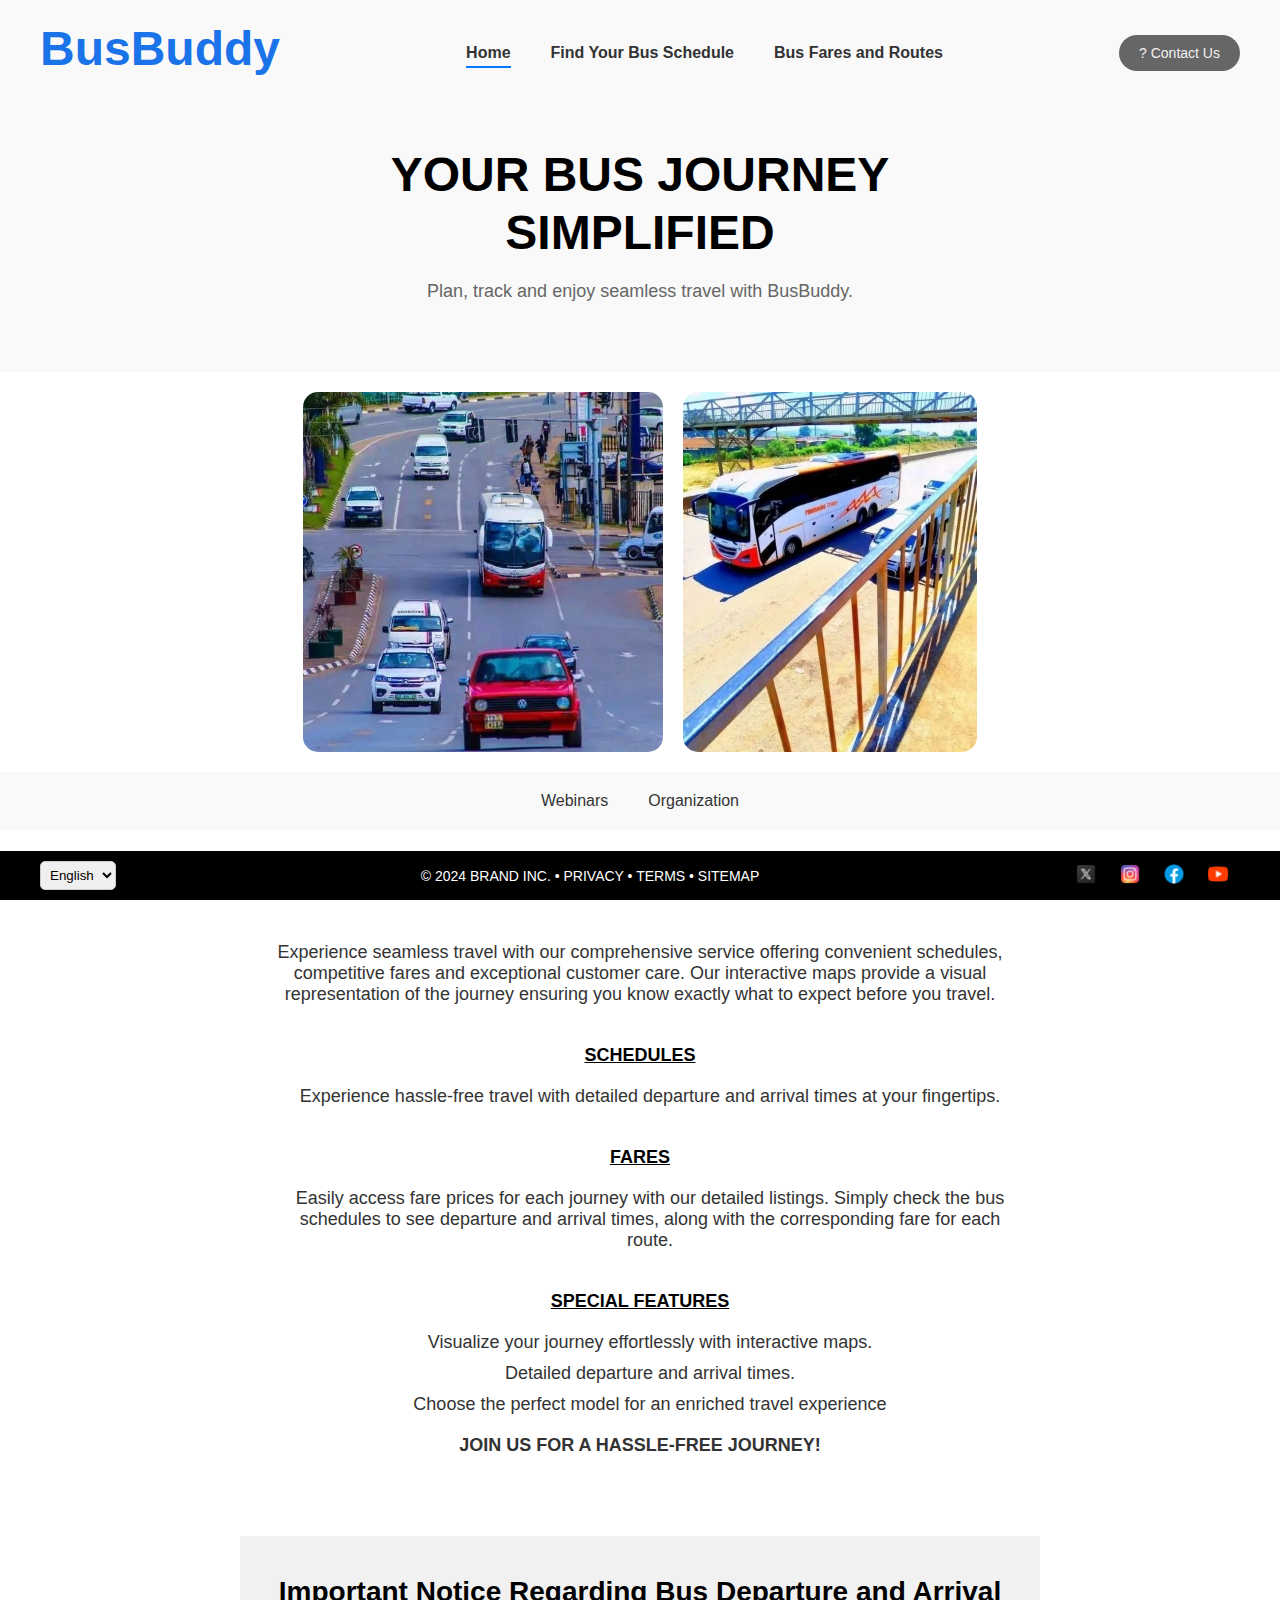
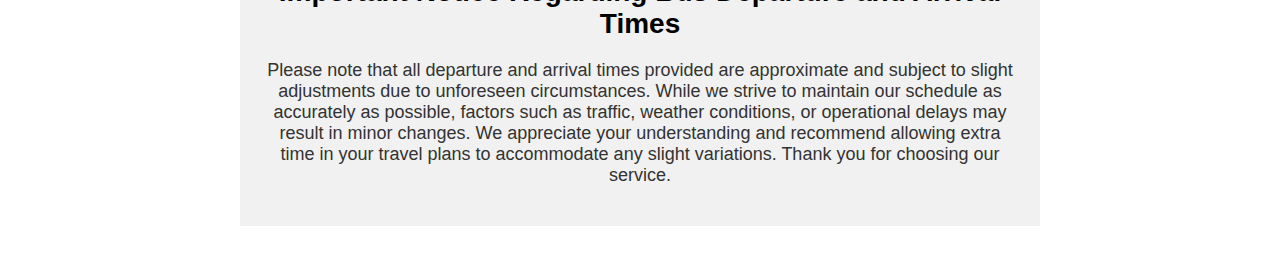
<file: index.html>
<!DOCTYPE html>
<html lang="en">
<head>
    <meta charset="UTF-8">
    <meta name="viewport" content="width=device-width, initial-scale=1.0">
    <title>BusBuddy</title>
    <link rel="stylesheet" href="styles.css">
</head>
<body>
    <!-- Header Section -->
    <header>
        <div class="logo">
            <svg xmlns="http://www.w3.org/2000/svg" width="250" height="60" viewBox="0 0 250 60">
                <text x="0" y="45"
                    font-family="'Helvetica Neue', Helvetica, Arial, sans-serif"
                    font-size="48"
                    fill="#1a73e8">
                    BusBuddy
                </text>
            </svg>
        </div>
        <nav>
            <ul>
                <li><a href="index.html" class="active" data-translate="nav-home">Home</a></li>
                <li><a href="Find-your-schedule.html" data-translate="nav-schedule">Find your Bus Schedule</a></li>
                <li><a href="Bus-fares-and-routes.html" data-translate="nav-travel-date">Bus Fares and Routes</a></li>
            </ul>
        </nav>
        <button class="contact-btn" data-translate="contact-btn" onclick="window.location.href='Contact-us.html'">? Contact Us</button>
    </header>
    <!-- Hero Section -->
    <section class="hero">
        <h1 data-translate="hero-title">YOUR BUS JOURNEY<br>SIMPLIFIED</h1>
        <p data-translate="hero-subtitle">Plan, track, and enjoy seamless travel with BusBuddy.</p>
    </section>
    <!-- Image Section -->
<section class="bus-images">
  <img src="WhatsApp Image 2024-11-22 at 10.44.25_6f38dc56.png" alt="Bus image 1">
  <img src="WhatsApp Image 2024-11-22 at 10.44.26_f8295184.jpg" alt="Bus image 2">
</section>
    <!-- Footer Links -->
    <footer class="footer-links">
        <a href="#" data-translate="footer-webinars">Webinars</a>
        <a href="#" data-translate="footer-organization">Organization</a>
    </footer>
    <!-- Service Overview Section -->
    <section class="service-overview">
        <h2 data-translate="service-title">SERVICE OVERVIEW</h2>
        <p data-translate="service-description">Experience seamless travel with our comprehensive service offering convenient schedules, competitive fares and exceptional customer care. Our interactive maps provide a visual representation of the journey ensuring you know exactly what to expect before you travel.</p>
        <ul>
            <li><strong data-translate="service-schedules">SCHEDULES</strong>
                <ul>
                    <p data-translate="schedules-description">Experience hassle-free travel with detailed departure and arrival times at your fingertips.</p>
                </ul>
            </li>
            <li><strong data-translate="service-fares">FARES</strong>
                <ul>
                    <p data-translate="fares-description">Easily access fare prices for each journey with our detailed listings. Simply check the bus schedules to see departure and arrival times, along with the corresponding fare for each route.</p>
                </ul>
            </li>
            <li><strong data-translate="service-features">SPECIAL FEATURES</strong>
                <ul>
                    <li data-translate="feature-tracking">Visualize your journey effortlessly with interactive maps.</li>
                    <li data-translate="feature-amenities">detailed departure and arrival times.</li>
                    <li data-translate="feature-model">Choose the perfect model for an enriched travel experience</li>
                </ul>
            </li>
        </ul>
        <p><strong data-translate="service-join">JOIN US FOR A HASSLE-FREE JOURNEY!</strong></p>
    </section>
    <!-- Informational Overview Section with Notice -->
    <section class="informational-overview">
        <h2 data-translate="notice-title">Important Notice Regarding Bus Departure and Arrival Times</h2>
        <p data-translate="notice-description">Please note that all departure and arrival times provided are approximate and subject to slight adjustments due to unforeseen circumstances. While we strive to maintain our schedule as accurately as possible, factors such as traffic, weather conditions, or operational delays may result in minor changes. We appreciate your understanding and recommend allowing extra time in your travel plans to accommodate any slight variations. Thank you for choosing our service.</p>
    </section>
    <br>
    <br>
    <br>
    <!-- Footer -->
    <footer class="main-footer">
        <div class="footer-left">
            <select id="language" onchange="changeLanguage()">
                <option value="en">English</option>
                <option value="ss">Siswati</option>
            </select>
        </div>
        <div class="footer-center">
            <p>© 2024 BRAND INC. • PRIVACY • TERMS • SITEMAP</p>
        </div>
        <div class="footer-right">
            <a href="#"><img src="icons8-x-50.png" alt="Twitter"></a>
            <a href="#"><img src="icons8-instagram-50.png" alt="Instagram"></a>
            <a href="#"><img src="icons8-facebook-50.png" alt="Facebook"></a>
            <a href="#"><img src="icons8-youtube-50.png" alt="YouTube"></a>
        </div>
    </footer>
    <script src="script.js"></script>
</body>
</html>
</file>
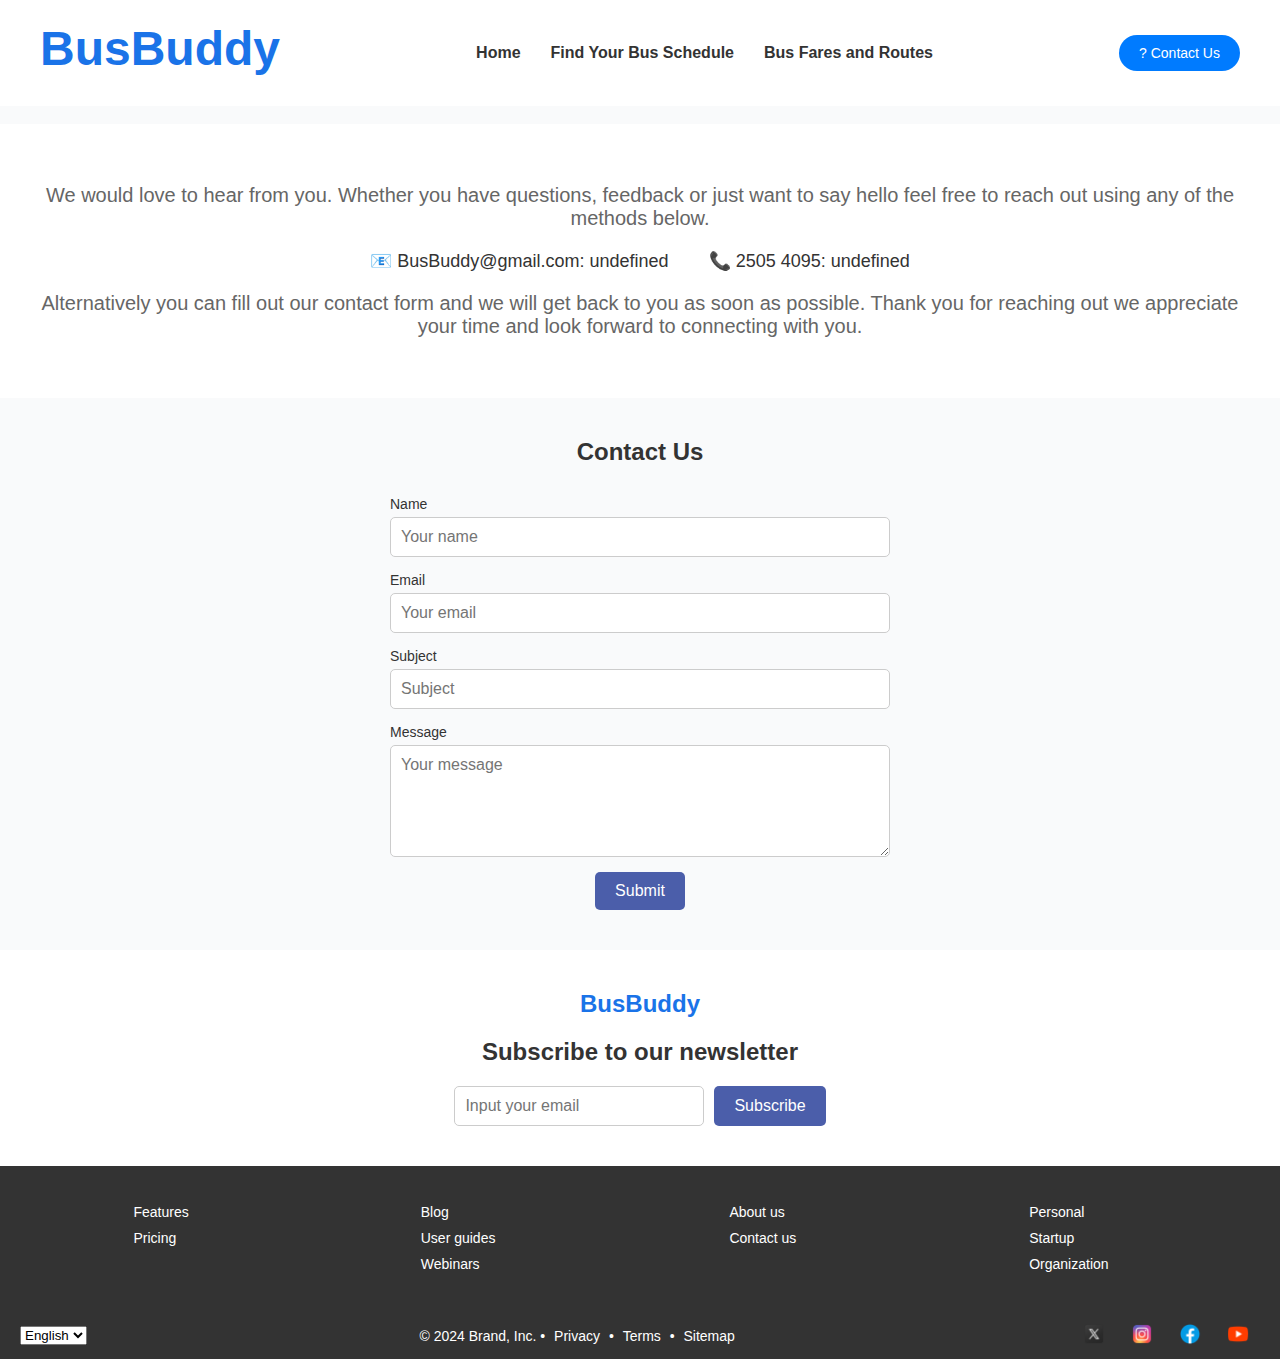
<file: Contact-us.html>
<!DOCTYPE html>
<html lang="en">
<head>
    <meta charset="UTF-8">
    <meta name="viewport" content="width=device-width, initial-scale=1.0">
    <title>BusBuddy</title>
    <style>
      
* {
    margin: 0;
    padding: 0;
    box-sizing: border-box;
    font-family: Arial, sans-serif;
}

body {
    background-color: #f9fafb;
}

header {
    display: flex;
    justify-content: space-between;
    align-items: center;
    padding: 20px 40px;
    background-color: #fff;
    font-weight: bold;
}

.logo {
    font-size: 24px;
    font-weight: bold;
    color: #1a73e8;
}

nav ul {
    display: flex;
    list-style: none;
}

nav ul li {
    margin: 0 15px;
}

nav ul li a {
    text-decoration: none;
    color: #333;
    font-size: 16px;
}

nav ul li a.active {
    border-radius: 20px solid #007bff;
    padding-bottom: 5px;
}

.contact-btn {
    background-color: #007bff;
    border: none;
    padding: 10px 20px;
    border-radius: 20px;
    color: #fff;
    font-size: 14px;
    cursor: pointer;
}

.features-section {
    text-align: center;
    padding: 40px 20px;
    font-size: 18px;
    background-color: #fff;
}

.features {
    display: flex;
    justify-content: center;
    gap: 40px;
    margin-bottom: 20px;
}

.feature-item {
    display: flex;
    align-items: left;
    gap: 10px;
    font-size: 18px;
    color: #333;
}

.description {
    display: flex;
    align-items: left;
    font-size: 20px;
    color: #666;
    margin: 20px 0;
}

.newsletter-section {
    text-align: center;
    padding: 40px 20px;
    background-color: #fff;
}

.newsletter-section .logo {
    margin-bottom: 20px;
}

.newsletter-section h2 {
    font-size: 24px;
    margin-bottom: 20px;
    color: #333;
}

.newsletter-form {
    display: flex;
    justify-content: center;
    gap: 10px;
}

.newsletter-form input {
    padding: 10px;
    font-size: 16px;
    border: 1px solid #ccc;
    border-radius: 5px;
    width: 250px;
}

.newsletter-form button {
    background-color: #4b5eaa;
    color: #fff;
    padding: 10px 20px;
    border: none;
    border-radius: 5px;
    font-size: 16px;
    cursor: pointer;
}

/* New Contact Form Styles */
.contact-section {
    text-align: center;
    padding: 40px 20px;
    background-color: #f9fafb;
}

.contact-section h2 {
    font-size: 24px;
    margin-bottom: 30px;
    color: #333;
}

.contact-form {
    max-width: 500px;
    margin: 0 auto;
    display: flex;
    flex-direction: column;
    gap: 15px;
}

.form-group {
    display: flex;
    flex-direction: column;
    text-align: left;
}

.form-group label {
    font-size: 14px;
    color: #333;
    margin-bottom: 5px;
}

.form-group input,
.form-group textarea {
    padding: 10px;
    font-size: 16px;
    border: 1px solid #ccc;
    border-radius: 5px;
    width: 100%;
}

.form-group textarea {
    resize: vertical;
}

.contact-form button {
    background-color: #4b5eaa;
    color: #fff;
    padding: 10px 20px;
    border: none;
    border-radius: 5px;
    font-size: 16px;
    cursor: pointer;
    align-self: center;
}

footer {
    position: relative;
    bottom: 0;
    left: 0;
    width: 100%;
    text-align: left;
    padding: 10px 20px;
    background-color: #333;
    color: #fff;
}


.footer-left select {
    padding: 5px;
    border: 1px solid #ccc;
    border-radius: 5px;
}

.footer-right img {
    width: 24px;
    margin: 0 10px;
}

.footer-links {
    display: flex;
    justify-content: space-around;
    margin-bottom: 40px;
}

.footer-column h3 {
    font-size: 16px;
    margin-bottom: 10px;
    color: #333;
}

.footer-column a {
    display: block;
    font-size: 14px;
    color: #fff;
    text-decoration: none;
    margin-bottom: 10px;
}

.footer-bottom {
    display: flex;
    justify-content: space-between;
    align-items: center;
    font-size: 14px;
    color: #fff;
}

.footer-legal a {
    color: #fff;
    text-decoration: none;
    margin: 0 5px;
}

/* Media Queries for Mobile */
@media (max-width: 768px) {
    header {
        flex-direction: column; /* Stack header items */
        text-align: center;
    }

    .logo {
        margin-bottom: 10px;
    }

    nav ul {
        flex-direction: column; /* Stack nav items */
        gap: 5px;
    }

    nav ul li {
        margin: 5px 0;
    }

    .features {
        flex-direction: column; /* Stack features */
        gap: 15px;
    }

    .feature-item {
        flex-direction: column; /* Stack feature content */
        align-items: center;
        text-align: center;
    }

    .description {
        flex-direction: column; /* Stack description */
        text-align: center;
    }

    .newsletter-form {
        flex-direction: column; /* Stack form inputs */
        align-items: center;
    }

    .newsletter-form input {
        width: 100%; /* Full-width input */
        max-width: none;
    }

    .newsletter-form button {
        width: 100%; /* Full-width button */
    }

    .contact-form {
        max-width: 100%; /* Full width on small screens */
    }

    .footer-links {
        flex-direction: column; /* Stack footer columns */
        gap: 15px;
    }

    .footer-bottom {
        flex-direction: column; /* Stack footer bottom */
        text-align: center;
        gap: 10px;
    }

    .footer-right img {
        margin: 5px; /* Adjust icon spacing */
    }
}

/* Extra Small Screens (e.g., phones below 480px) */
@media (max-width: 480px) {
    .logo {
        font-size: 18px; /* Even smaller logo */
    }

    nav ul li a {
        font-size: 12px; /* Smaller nav links */
    }

    .features-section,
    .newsletter-section,
    .contact-section {
        padding: 20px 10px; /* Further reduced padding */
    }

    .newsletter-section h2,
    .contact-section h2 {
        font-size: 18px; /* Smaller headings */
    }

    .form-group input,
    .form-group textarea {
        font-size: 12px; /* Smaller input font */
    }

    .contact-form button,
    .newsletter-form button {
        font-size: 12px; /* Smaller button font */
        padding: 6px 12px;
    }

    .footer-column h3 {
        font-size: 12px; /* Smaller footer headings */
    }

    .footer-column a {
        font-size: 10px; /* Smaller footer links */
    }

    .footer-bottom {
        font-size: 10px; /* Smaller footer text */
    }
}



    </style>
</head>
<body>
    <header>
        <div class="logo">
            <svg xmlns="http://www.w3.org/2000/svg" width="250" height="60" viewBox="0 0 250 60">
              <text x="0" y="45"
                    font-family="'Helvetica Neue', Helvetica, Arial, sans-serif"
                    font-size="48"
                    fill=#1a73e8>
                BusBuddy
              </text>
            </svg>
        </div>
        <nav>
            <ul>
                <li><a href="index.html" data-translate="nav-home">Home</a></li>
                <li><a href="Find-your-schedule.html" data-translate="nav-schedule">Find Your Bus Schedule</a></li>
                <li><a href="Bus-fares-and-routes.html" data-translate="nav-travel-date">Bus Fares and Routes</a></li>
            </ul>
        </nav>
        <button class="contact-btn">? Contact Us</button>
    </header>
     </body><br>

     <section class="features-section">
        <p class="description">
            We would love to hear from you. Whether you have questions, feedback, or
            just want to say hello, feel free to reach out using any of the methods below.
        </p>
        <div class="features">
            <div class="feature-item">
                <span>📧</span> Email: [BusBuddy@gmail.com]
            </div>
            <div class="feature-item">
                <span>📞</span> Phone: [2505 4095]
            </div>
        </div>
        <p class="description">
            Alternatively, you can fill out our contact form, and we will get back to you as soon as possible.
            Thank you for reaching out. We appreciate your time and look forward to connecting with you.
        </p>
    </section>
        <!-- New Contact Us Section -->
        <section class="contact-section">
            <h2>Contact Us</h2>
            <form class="contact-form">
                <div class="form-group">
                    <label for="name">Name</label>
                    <input type="text" id="name" name="name" placeholder="Your name" required>
                </div>
                <div class="form-group">
                    <label for="email">Email</label>
                    <input type="email" id="email" name="email" placeholder="Your email" required>
                </div>
                <div class="form-group">
                    <label for="subject">Subject</label>
                    <input type="text" id="subject" name="subject" placeholder="Subject" required>
                </div>
                <div class="form-group">
                    <label for="message">Message</label>
                    <textarea id="message" name="message" placeholder="Your message" rows="5" required></textarea>
                </div>
                <button type="submit">Submit</button>
            </form>
        </section>
        <section class="newsletter-section">
            <div class="logo">BusBuddy</div>
            <h2>Subscribe to our newsletter</h2>
            <div class="newsletter-form">
                <input type="email" placeholder="Input your email">
                <button>Subscribe</button>
            </div>
        </section>

    </main>
    <footer>
        <div class="footer-content">
            <div class="footer-links">
                <div class="footer-column">
                    <h3>Product</h3>
                    <a href="#">Features</a>
                    <a href="#">Pricing</a>
                </div>
                <div class="footer-column">
                    <h3>Resources</h3>
                    <a href="#">Blog</a>
                    <a href="#">User guides</a>
                    <a href="#">Webinars</a>
                </div>
                <div class="footer-column">
                    <h3>Company</h3>
                    <a href="#">About us</a>
                    <a href="#">Contact us</a>
                </div>
                <div class="footer-column">
                    <h3>Plans & Pricing</h3>
                    <a href="#">Personal</a>
                    <a href="#">Startup</a>
                    <a href="#">Organization</a>
                </div>
            </div>
            <div class="footer-bottom">
             <div class="language-selector">
             <select id="language-select" onchange="changeLanguage()">
             <option value="en">English</option>
             <option value="ss">SiSwati</option>
           </select>
          </div>
                <div class="footer-legal">
                    <p>© 2024 Brand, Inc. • <a href="#">Privacy</a> • <a href="#">Terms</a> • <a href="#">Sitemap</a></p>
                </div>
                <div class="footer-right">
                    <a href="#"><img src="icons8-x-50.png" alt="Twitter"></a>
                    <a href="#"><img src="icons8-instagram-50.png" alt=""></a>
                    <a href="#"><img src="icons8-facebook-50.png" alt="Facebook"></a>
                    <a href="#"><img src="icons8-youtube-50.png" alt="YouTube"></a>
                </div>
            </div>
        </div>
    </footer>

    <script src="script.js"></script>
    
</body>
</html>
</file>
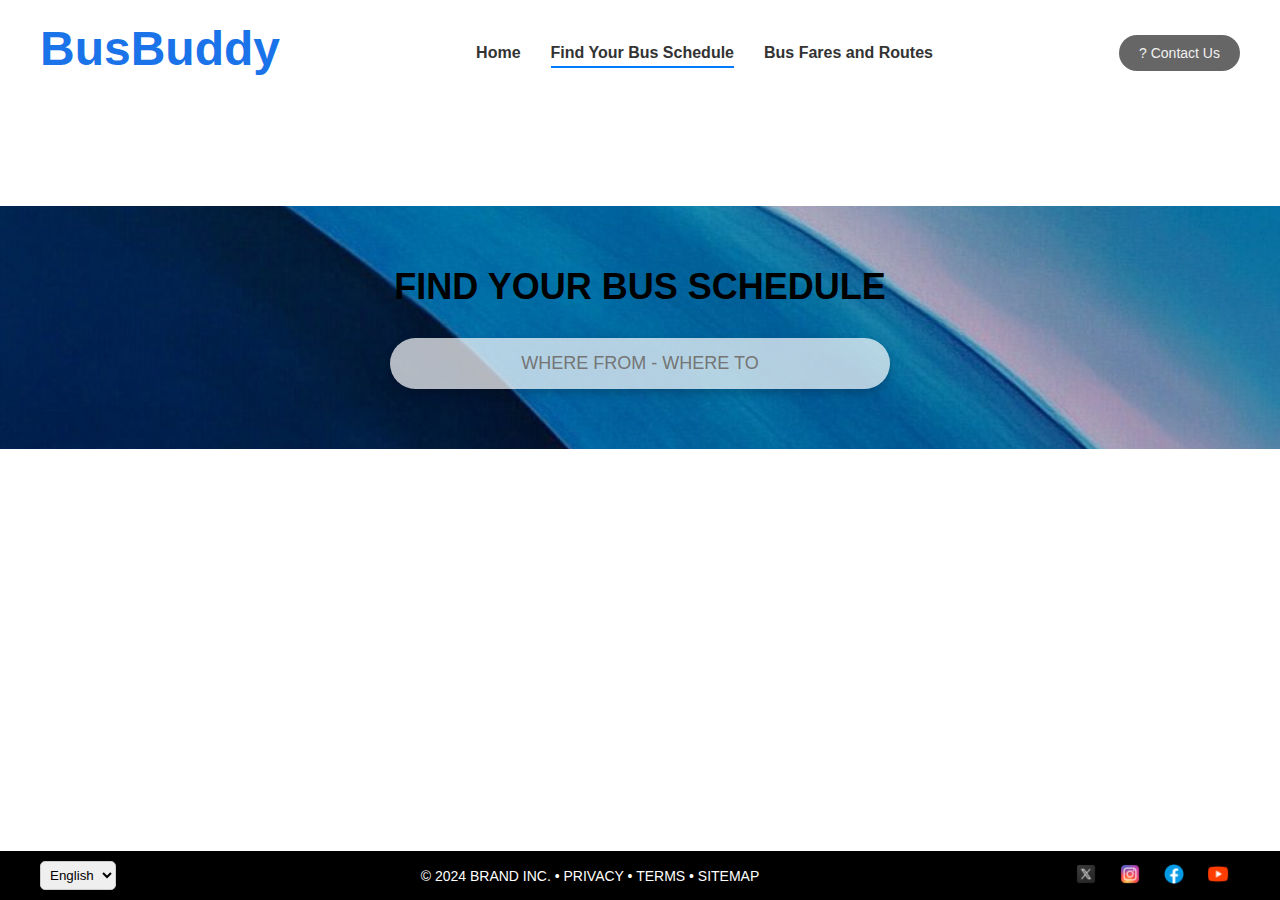
<file: Find-your-schedule.html>
<!DOCTYPE html>
<html lang="en">
<head>
  <meta charset="UTF-8">
  <meta name="viewport" content="width=device-width, initial-scale=1.0">
  <title>BusBuddy</title>
  <style>
    /* Global Styles */
    * {
      margin: 0;
      padding: 0;
      box-sizing: border-box;
      font-family: Arial, sans-serif;
    }
    
    body {
      background-color: #fff;
    }
    
    /* Header styles */
    header {
      display: flex;
      justify-content: space-between;
      align-items: center;
      padding: 20px 40px;
      font-weight: bold;
    }
    
    .logo {
      font-size: 24px;
      font-weight: bold;
      color: #1a73e8;
    }
    
    nav ul {
      display: flex;
      list-style: none;
    }
    
    nav ul li {
      margin: 0 15px;
    }
    
    nav ul li a {
      text-decoration: none;
      color: #333;
      font-size: 16px;
    }
    
    nav ul li a.active {
      border-bottom: 2px solid #007bff;
      padding-bottom: 5px;
    }
    
    .contact-btn {
      background-color: #666;
      border: none;
      padding: 10px 20px;
      border-radius: 20px;
      color: #f1f1f1;
      font-size: 14px;
      cursor: pointer;
    }
    
    /* Search Section */
    .search-section {
      text-align: center;
      margin-top: 100px;
      padding: 60px 20px;
      background-image: url('PNG image.png'); /* Replace with actual image path */
      background-size: cover;
      background-position: center;
      background-repeat: no-repeat;
      color: #fff;
    }
    
    .search-section h1 {
      font-size: 36px;
      margin-bottom: 30px;
      color: #000;
    }
    
    .search-form {
      position: relative;
      display: flex;
      justify-content: center;
      align-items: center;
      gap: 15px;
      background: rgba(255, 255, 255, 0.7);
      border-radius: 30px;
      padding: 15px 25px;
      width: 500px;
      margin: 0 auto;
      box-shadow: 0 4px 10px rgba(0, 0, 0, 0.2);
      transition: width 0.3s ease;
    }
    
    .search-bar:hover {
      width: 550px;
    }
    
    .search-bar input {
      background: transparent;
      border: none;
      outline: none;
      width: 100%;
      font-size: 18px;
      color: #333;
      text-align: center;
    }
    
    .search-bar button {
      background: url('icons8-search-40.png') no-repeat right;
      width: 24px;
      height: 24px;
      border: none;
      cursor: pointer;
    }
    
    /* Suggestion Box Styles */
.suggestions-box {
  position: absolute;
  top: 100%;
  left: 50%;
  transform: translateX(-50%); /* Centers it horizontally */
  background: #666;
  border: 1px solid #ccc;
  width: 80%; /* Adjust width as needed */
  max-height: 200px;
  overflow-y: auto;
  display: none;
  z-index: 1000;
  border-radius: 10px;
}

.suggestion-item {
  padding: 10px;
  cursor: pointer;
  background: #666;
  color: #fff;
  border-radius: 5px;
}

.suggestion-item:hover {
  background: #333;
}

    
    /* Footer styles */
     .main-footer {
  display: flex;
  justify-content: space-between;
  align-items: center;
  padding: 10px 40px;
  font-size: 14px;
  position: fixed;
  bottom: 0;
  left: 0;
  width: 100%;
  background-color: #000; /* dark background */
  color: #fff;            /* white text */
  z-index: 100;           /* ensure it stays on top */
}

.footer-left select {
  padding: 5px;
  border: 1px solid #ccc;
  border-radius: 5px;
}

.footer-right {
  display: flex;
  align-items: center;
}

.footer-right a {
  margin: 0 10px;
}

.footer-right img {
  width: 24px;
  height: 24px;
  object-fit: contain;
}





/* Media Queries for Mobile */
@media (max-width: 768px) {
    header {
        flex-direction: column; /* Stack header items */
        text-align: center;
    }

    .logo {
        margin-bottom: 10px;
    }

    nav ul {
        flex-direction: column; /* Stack nav items */
        gap: 5px;
    }

    nav ul li {
        margin: 5px 0;
    }

    .search-section {
        margin-top: 3rem;
        padding: 2rem 3%;
    }

    .search-section h1 {
        font-size: 1.75rem;
    }

    .search-form {
        max-width: 90%;
        padding: 0.5rem 1rem;
    }

    .search-form:hover {
        max-width: 95%;
    }

    .search-form input {
        font-size: 1rem;
    }

    .suggestions-box {
        width: 95%;
    }

  .main-footer {
        flex-direction: column;
        text-align: center;
        padding: 15px;
        position: fixed;
        bottom: 0;
        left: 0;
        width: 100%;
        background-color: #000;
        color: #fff;
        z-index: 100;
    }

    .footer-left, .footer-center, .footer-right {
        margin: 5px 0;
    }

    .footer-right a {
        margin: 0 5px;
    }

    .footer-links a {
        font-size: 0.9rem;
    }
}

@media (max-width: 480px) {
    .logo {
        font-size: 1.25rem;
    }

    nav ul li a {
        font-size: 0.875rem;
    }

    .contact-btn {
        padding: 6px 12px;
        font-size: 0.75rem;
    }

    .search-section h1 {
        font-size: 1.5rem;
    }

    .search-form {
        max-width: 100%;
    }

    .search-form input {
        font-size: 0.9rem;
    }

    .suggestions-box {
        width: 100%;
    }
}
    
  </style>
</head>
<body>
  <header>
    <div class="logo">
      <svg xmlns="http://www.w3.org/2000/svg" width="250" height="60" viewBox="0 0 250 60">
        <text x="0" y="45"
              font-family="'Helvetica Neue', Helvetica, Arial, sans-serif"
              font-size="48"
              fill="#1a73e8">
          BusBuddy
        </text>
      </svg>
    </div>
    <nav>
      <ul>
        <li><a href="index.html" data-translate="nav-home">Home</a></li>
        <li><a href="Find-your-schedule.html" class="active" data-translate="nav-schedule">Find Your Bus Schedule</a></li>
        <li><a href="Bus-fares-and-routes.html" data-translate="nav-travel-date">Bus Fares and Routes</a></li>
      </ul>
    </nav>
    <button class="contact-btn" data-translate="contact-btn" onclick="window.location.href='Contact-us.html'">
      ? Contact Us
    </button>
  </header>
  <main>
    <section class="search-section">
      <h1 data-translate="search-title">FIND YOUR BUS SCHEDULE</h1>
      <div class="search-form">
        <input
          type="text"
          id="locationInput"
          placeholder="WHERE FROM - WHERE TO"
          onfocus="showSuggestions()"
          oninput="filterSuggestions()"
          class="location-input"
          data-translate-placeholder="search-placeholder"
          style="border: none; outline: none; background: transparent; width: 100%; font-size: 18px; color: #333; text-align: center;"
        />
        <!-- Suggestions will appear here -->
        <div id="suggestions" class="suggestions-box"></div>
      </div>
    </section>
  </main>
  <footer class="main-footer">
    <div class="footer-left">
      <select id="language-select" onchange="changeLanguage()">
        <option value="en">English</option>
        <option value="ss">Siswati</option>
      </select>
    </div>
    <div class="footer-center">
      <p>© 2024 BRAND INC. • PRIVACY • TERMS • SITEMAP</p>
    </div>
    <div class="footer-right">
      <a href="#"><img src="icons8-x-50.png" alt="Twitter"></a>
      <a href="#"><img src="icons8-instagram-50.png" alt="Instagram"></a>
      <a href="#"><img src="icons8-facebook-50.png" alt="Facebook"></a>
      <a href="#"><img src="icons8-youtube-50.png" alt="YouTube"></a>
    </div>
  </footer>
    

  <script src="script.js"></script>
  <script>
    // Sample suggestions for the search input
    const suggestions = [
      "Mbabane to Nhlangano",
      "Nhlangano to Mbabane",
      "Manzini to Nhlangano",
      "Nhlangano to Manzini",

      // Add more routes as needed
    ];

    // Show suggestions when the input is focused
    function showSuggestions() {
      const suggestionsBox = document.getElementById("suggestions");
      suggestionsBox.style.display = "block";
      filterSuggestions();
    }

    // Filter suggestions based on the input value
    function filterSuggestions() {
      const input = document.getElementById("locationInput").value.toLowerCase();
      const suggestionsBox = document.getElementById("suggestions");
      suggestionsBox.innerHTML = "";

      const filteredSuggestions = suggestions.filter((suggestion) =>
        suggestion.toLowerCase().includes(input)
      );

      filteredSuggestions.forEach((suggestion) => {
        const suggestionItem = document.createElement("div");
        suggestionItem.classList.add("suggestion-item");
        suggestionItem.textContent = suggestion;
        suggestionItem.onclick = () => {
          document.getElementById("locationInput").value = suggestion;
          suggestionsBox.style.display = "none";
          redirectToResults(suggestion);
        };
        suggestionsBox.appendChild(suggestionItem);
      });

      // If there are no filtered suggestions, hide the suggestions box
      if (filteredSuggestions.length === 0 && input.trim() !== "") {
        suggestionsBox.style.display = "none";
      }
    }

    // Redirect to results page with the selected route
    function redirectToResults(route) {
      window.location.href = `results.html?route=${encodeURIComponent(route)}`;
    }

    // Handle the Enter key press to trigger the search
    document.getElementById("locationInput").addEventListener("keypress", (e) => {
      if (e.key === "Enter") {
        const route = document.getElementById("locationInput").value;
        if (route) {
          redirectToResults(route);
        }
      }
    });

    // Close the suggestion box when clicking outside
    document.addEventListener("click", function (event) {
      let suggestionsBox = document.getElementById("suggestions");
      
      // Check if the clicked element is NOT inside the suggestions box or the search input
      if (!suggestionsBox.contains(event.target) && !event.target.matches("#locationInput")) {
        suggestionsBox.style.display = "none";
      }
    });

    // Placeholder for language change function
    function changeLanguage() {
      const lang = document.getElementById("language-select").value;
      console.log("Language changed to:", lang);
      // Add translation logic here if needed
    }
</script>
</body>
</html>
</file>
<file: styles.css>
/* Reset default styles */
* {
    margin: 0;
    padding: 0;
    box-sizing: border-box;
    font-family: Arial, sans-serif;
}

/* Header Styles */
header {
    display: flex;
    justify-content: space-between;
    align-items: center;
    padding: 20px 40px;
    background-color: #f9f9f9;
    font-weight: bold;
}

.logo {
    font-size: 24px;
    font-weight: bold;
    color: #1a73e8;
}

.contact-btn {
    background-color: #666;
    border: none;
    padding: 10px 20px;
    border-radius: 20px;
    color: #f1f1f1;
    font-size: 14px;
    cursor: pointer;
}

nav ul {
    display: flex;
    list-style: none;
}

nav ul li {
    margin: 0 20px;
}

nav ul li a {
    text-decoration: none;
    color: #333;
    font-size: 16px;
    border-bottom: 2px solid transparent;
}

nav ul li a:hover {
    border-bottom: 2px solid #1a73e8;
}

nav ul li a.active {
    border-bottom: 2px solid #007bff;
    padding-bottom: 5px;
}

/* Hero Section */
.hero {
    text-align: center;
    padding: 40px 20px;
    background-color: #f9f9f9;
}

.hero h1 {
    font-size: 48px;
    line-height: 1.2;
    margin-bottom: 20px;
}

.hero p {
    font-size: 18px;
    margin-bottom: 30px;
    color: #666;
}

/* Bus Images Section */
.bus-images {
  display: flex;             /* Arrange images in a row */
  justify-content: center;   /* Center the images horizontally */
  align-items: center;       /* Center images vertically */
  gap: 20px;                 /* Space between images */
  padding: 20px 0;
}

/* Style for each image */
.bus-images img {
  height: 360px;             /* Enforces a consistent height */
  border-radius: 15px;       /* Rounds the edges - increase value for more rounding */
  object-fit: cover;         /* Ensures the image covers the designated area without distortion */
}

/* Footer Links */
.footer-links {
    display: flex;
    justify-content: center;
    gap: 40px;
    padding: 20px 0;
    background-color: #f9f9f9;
}

.footer-links a {
    text-decoration: none;
    color: #333;
    font-size: 16px;
}

/* Service Overview Section */
.service-overview {
    text-align: center;
    padding: 40px 20px;
    max-width: 800px;
    margin: 0 auto;
}

.service-overview h2 {
    text-align: center;
    font-size: 28px;
    margin-bottom: 40px;
    text-decoration: underline;
}

.service-overview p {
    text-align: center;
    font-size: 18px;
    color: #333;
    margin-bottom: 40px;
}

.service-overview ul {
    text-align: center;
    list-style: none;
    text-align: left;
    margin: 20px 0;
}

.service-overview ul li {
    text-align: center;
    margin: 10px 0;
    font-size: 18px;
    color: #333;
}

.service-overview ul li ul {
    text-align: center;
    margin-left: 20px;
}

.service-overview ul li strong {
    text-align: center;
    color: #000;
    text-decoration: underline;
}

/* Informational Overview Section */
.informational-overview {
    text-align: center;
    padding: 40px 20px;
    max-width: 800px;
    margin: 0 auto;
    background-color: #f1f1f1;
}

.informational-overview h2 {
    font-size: 28px;
    margin-bottom: 20px;
}

.informational-overview p {
    font-size: 18px;
    color: #333;
}

 .main-footer {
  display: flex;
  justify-content: space-between;
  align-items: center;
  padding: 10px 40px;
  font-size: 14px;
  position: fixed;
  bottom: 0;
  left: 0;
  width: 100%;
  background-color: #000; /* dark background */
  color: #fff;            /* white text */
  z-index: 100;           /* ensure it stays on top */
}

.footer-left select {
  padding: 5px;
  border: 1px solid #ccc;
  border-radius: 5px;
}

.footer-right {
  display: flex;
  align-items: center;
}

.footer-right a {
  margin: 0 10px;
}

.footer-right img {
  width: 24px;
  height: 24px;
  object-fit: contain;
}




/* Media Queries for Mobile */
@media (max-width: 768px) {
    header {
        flex-direction: column; /* Stack header items */
        text-align: center;
    }

    .logo {
        margin-bottom: 10px;
    }

    nav ul {
        flex-direction: column; /* Stack nav items */
        gap: 5px;
    }

    nav ul li {
        margin: 5px 0;
    }

    .hero h1 {
        font-size: 1.8rem;
    }

    .hero p {
        font-size: 1rem;
    }

    .bus-images {
        flex-direction: column;
    }

    .bus-images img {
        max-width: 100%;
        height: 150px; /* Smaller height for mobile */
    }

    .service-overview h2,
    .informational-overview h2 {
        font-size: 1.5rem;
    }

    .service-overview p,
    .informational-overview p {
        font-size: 1rem;
         padding-bottom: 80px; /* Ensure space for fixed footer */
    }



    .bus-images {
        flex-direction: row; /* Keep images side by side */
        gap: 8px; /* Slightly smaller gap for mobile */
        justify-content: center;
    }

    .bus-images img {
        max-width: 45%; /* Each image takes up to 45% of container width */
        height: 150px; /* Smaller height for mobile */
    }

   .main-footer {
        flex-direction: column;
        text-align: center;
        padding: 15px;
        position: relative;
        bottom: 0;
        left: 0;
        width: 100%;
        background-color: #000;
        color: #fff;
        z-index: 100;
    }

    .footer-left, .footer-center, .footer-right {
        margin: 5px 0;
    }

    .footer-right a {
        margin: 0 5px;
    }

}

@media (max-width: 480px) {
    .logo {
        font-size: 1.25rem;
    }

    nav ul li a {
        font-size: 0.875rem;
    }

    .contact-btn {
        padding: 6px 12px;
        font-size: 0.75rem;
    }

    .hero h1 {
        font-size: 1.5rem;
    }

    .hero p {
        font-size: 0.9rem;
    }

    .bus-images img {
        height: 120px; /* Further reduce image size */
    }
    

    .service-overview h2,
    .informational-overview h2 {
        font-size: 1.3rem;
    }

    .service-overview p,
    .informational-overview p {
        font-size: 0.9rem;
    }

    .footer-links a {
        font-size: 0.9rem;
    }
}
</file>
